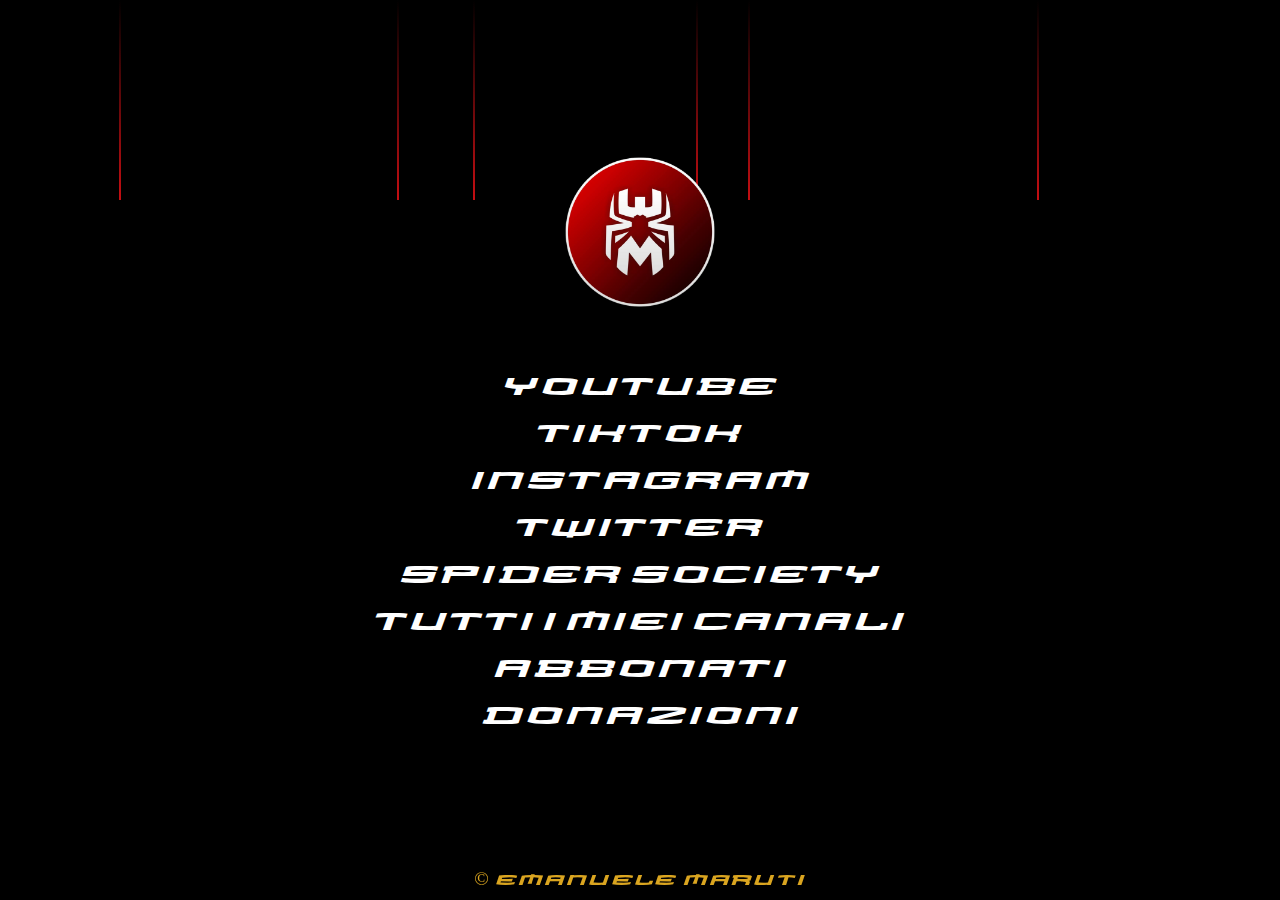
<file: index.html>
<!DOCTYPE html>
<html>
  <head>
    <link rel="icon" type="image/x-icon" href="./assets/favicon_light.ico">
    <link rel="alternate icon" type="image/x-icon" href="./assets/favicon_dark.ico" media="(prefers-color-scheme: dark)">
    <title>Emanuele Maruti</title>
    <link rel="stylesheet" type="text/css" href="./css/style.css">
  </head>
  <body>

    <div class="unban">     
      <a href="unban.html">Unban</a>
    </div>

    <section class="site-container animated-area">
      <div class="logo">
        <img src="./assets/logo.png" alt="Logo" width="150">
      </div>
      <ul class="site-list">
        <li data-value="YOUTUBE">YOUTUBE</li>
        <li data-value="TIKTOK">TIKTOK</li>
        <li data-value="INSTAGRAM">INSTAGRAM</li>
        <li data-value="TWITTER">TWITTER</li>
        <li data-value="SPIDER SOCIETY">SPIDER SOCIETY</li>
        <li data-value="TUTTI I MIEI CANALI">TUTTI I MIEI CANALI</li>
        <li data-value="ABBONATI">ABBONATI</li>
        <li data-value="DONAZIONI">DONAZIONI</li>
      </ul>
      <div class="profile">
        &copy; emanuele maruti
      </div>
    </section>

    <script src="./js/script.js"></script>
  </body>
</html>
</file>
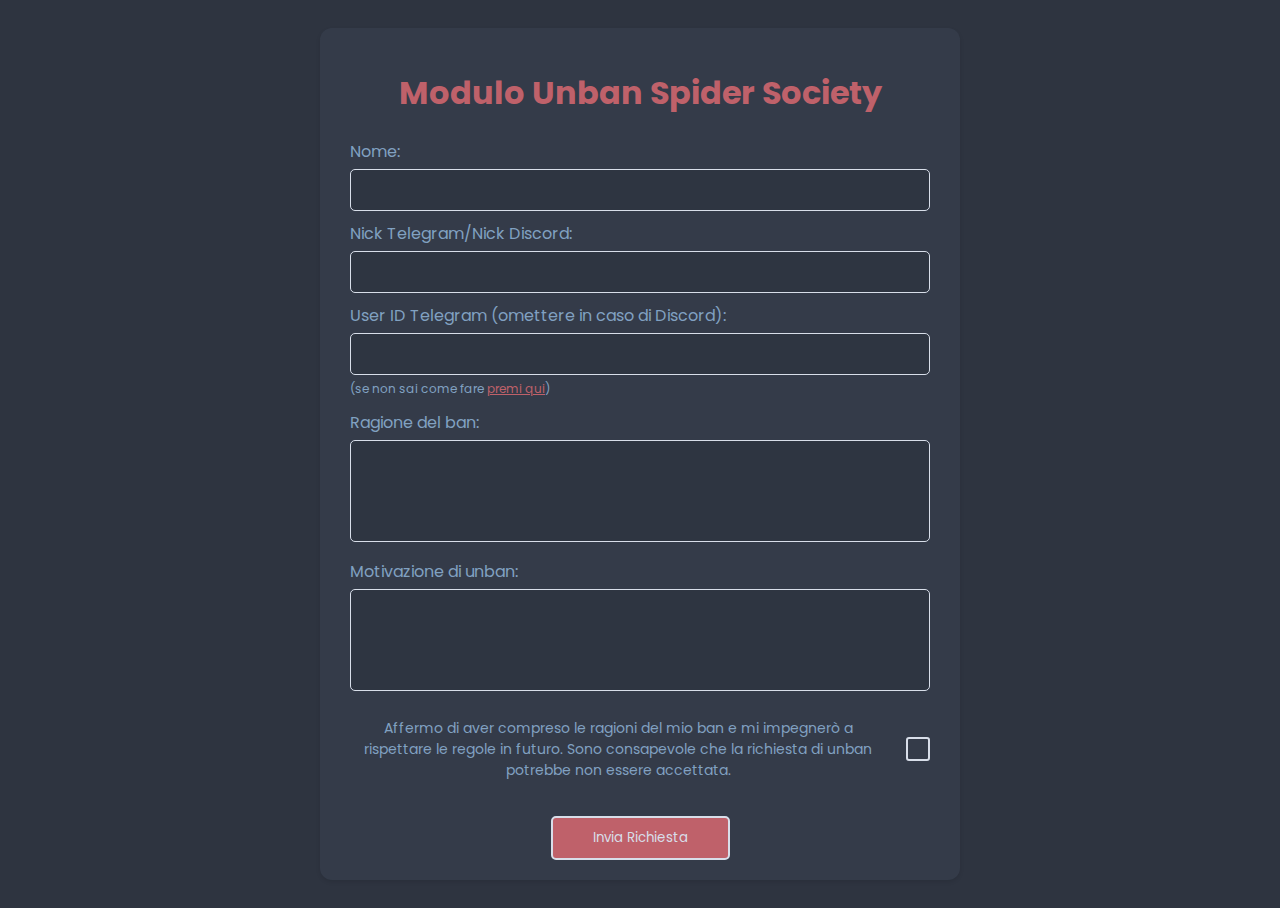
<file: unban.html>
<!DOCTYPE html>
<html lang="it">
<head>
    <meta charset="UTF-8">
    <meta name="viewport" content="width=device-width, initial-scale=1.0">
    <link href="https://fonts.googleapis.com/css2?family=Poppins:wght@400;700&display=swap" rel="stylesheet">
    <link rel="stylesheet" href="./unban/style.css">
    <title>🔓 Modulo Unban Spider Society</title>
</head>
<body>
    <div class="container">
        <h1>Modulo Unban Spider Society</h1>
        <form id="unbanForm">
            <label for="name">Nome:</label>
            <input type="text" id="name" name="name" required>

            <label for="telegramNick">Nick Telegram/Nick Discord:</label>
            <input type="text" id="telegramNick" name="telegramNick" required>

            <label for="telegramID">User ID Telegram (omettere in caso di Discord):</label>
            <input type="text" id="telegramID" name="telegramID" required>
            <span class="help-text">(se non sai come fare <a href="https://t.me/Ilmioid_bot" target="_blank">premi qui</a>)</span>

            <label for="banReason">Ragione del ban:</label>
            <textarea id="banReason" name="banReason" rows="4" required></textarea>

            <label for="unbanMotivation">Motivazione di unban:</label>
            <textarea id="unbanMotivation" name="unbanMotivation" rows="4" required></textarea>

            <div class="acceptance">
                <label>Affermo di aver compreso le ragioni del mio ban e mi impegnerò a rispettare le regole in futuro. Sono consapevole che la richiesta di unban potrebbe non essere accettata.</label>
                <div class="checkbox">
                    <input type="checkbox" id="acceptance" name="acceptance">
                    <label for="acceptance"></label>
                </div>
            </div>
            <br>

            <button type="submit" id="inviaRichiestaBtn">Invia Richiesta</button>
        </form>
    </div>

    <script src="https://cdn.emailjs.com/dist/email.min.js"></script>
    <script src="./unban/script.js"></script>
</body>
</html>
</file>
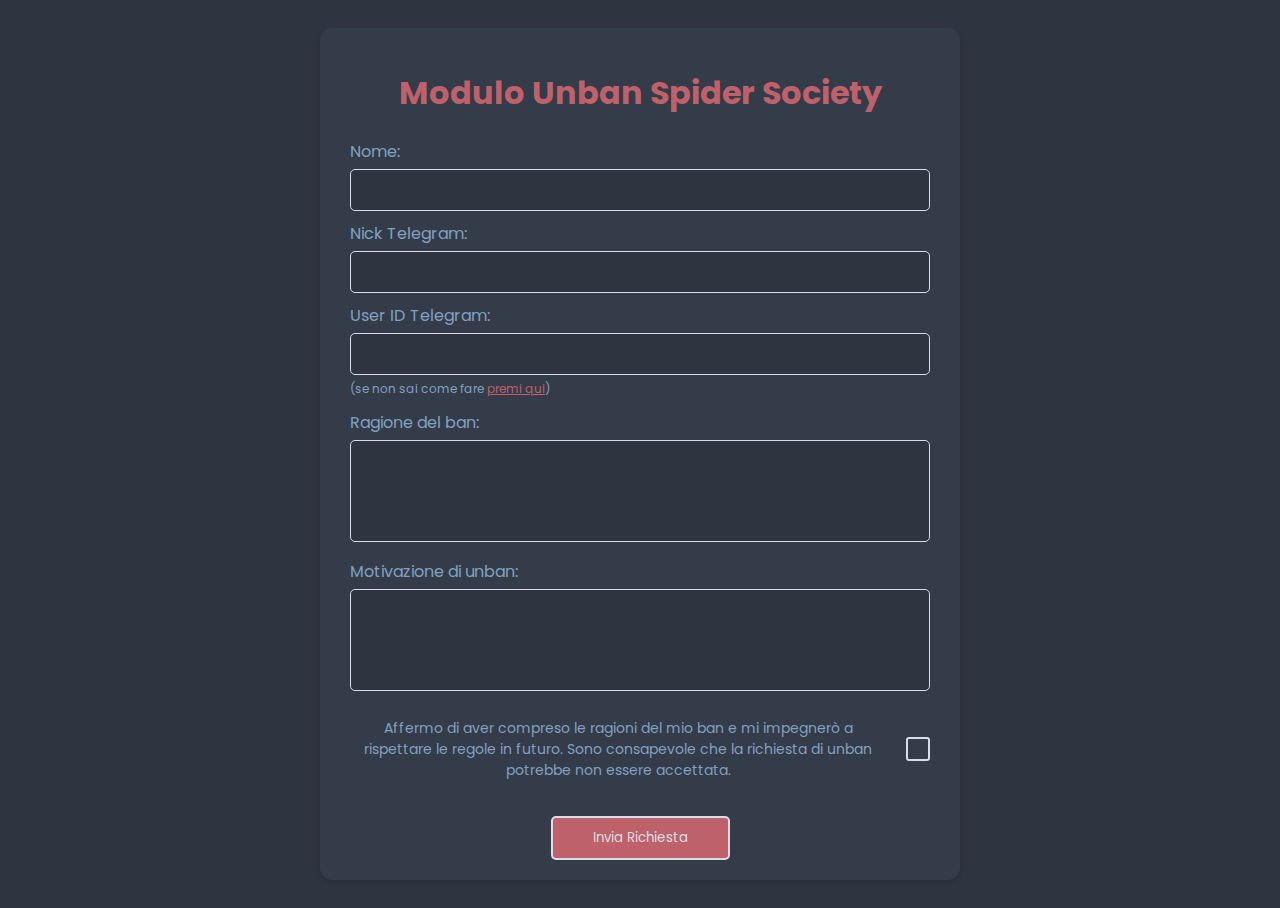
<file: unban/unban.html>
<!DOCTYPE html>
<html lang="it">
<head>
    <meta charset="UTF-8">
    <meta name="viewport" content="width=device-width, initial-scale=1.0">
    <link href="https://fonts.googleapis.com/css2?family=Poppins:wght@400;700&display=swap" rel="stylesheet">
    <link rel="stylesheet" href="style.css">
    <title>🔓 Modulo Unban Spider Society</title>
</head>
<body>
    <div class="container">
        <h1>Modulo Unban Spider Society</h1>
        <form id="unbanForm">
            <label for="name">Nome:</label>
            <input type="text" id="name" name="name" required>

            <label for="telegramNick">Nick Telegram:</label>
            <input type="text" id="telegramNick" name="telegramNick" required>

            <label for="telegramID">User ID Telegram:</label>
            <input type="text" id="telegramID" name="telegramID" required>
            <span class="help-text">(se non sai come fare <a href="https://t.me/Ilmioid_bot" target="_blank">premi qui</a>)</span>

            <label for="banReason">Ragione del ban:</label>
            <textarea id="banReason" name="banReason" rows="4" required></textarea>

            <label for="unbanMotivation">Motivazione di unban:</label>
            <textarea id="unbanMotivation" name="unbanMotivation" rows="4" required></textarea>

            <div class="acceptance">
                <label>Affermo di aver compreso le ragioni del mio ban e mi impegnerò a rispettare le regole in futuro. Sono consapevole che la richiesta di unban potrebbe non essere accettata.</label>
                <div class="checkbox">
                    <input type="checkbox" id="acceptance" name="acceptance">
                    <label for="acceptance"></label>
                </div>
            </div>
            <br>

            <button type="submit" id="inviaRichiestaBtn">Invia Richiesta</button>
        </form>
    </div>

    <script src="https://cdn.emailjs.com/dist/email.min.js"></script>
    <script src="script.js"></script>
</body>
</html>
</file>
<file: css/style.css>
@font-face {
  font-family: 'SpidermanFont';
  src: url('../font/SpidermanFont.ttf');
}

html {
  height: 100%;
  margin: 0;
  padding: 0;
  overflow: hidden;
}

body {
  height: 100%;
  background-image: url("../assets/background.jpg");
  background-repeat: no-repeat;
  background-size: cover;
  font-family: 'SpidermanFont.ttf';
  margin: 0;
  padding: 0;
  overflow: hidden;
}

.site-container {
  display: flex;
  flex-direction: column;
  align-items: center;
  justify-content: center;
  min-height: 100%;
  background-color: black;
  padding-bottom: 0;
  position: relative;
  overflow: hidden;
}

.animated-area {
  position: absolute;
  top: 0;
  left: 0;
  width: 100%;
  height: 100%;
  background-color: #000;
  overflow: hidden;
  z-index: 0;
}

.animated-area span {
  position: absolute;
  top: 0;
  width: 2px;
  height: 200px;
  background-image: linear-gradient(to bottom, transparent, #c50e12);
  animation: shower 4s linear infinite;
  z-index: -1;
}

@keyframes shower {
  from {
    transform: translateY(-50%);
  }
  to {
    transform: translateY(500%);
  }
}


.site-list {
  list-style-type: none;
  padding: 0;
  margin: 0 -16px;
  width: 100%; 
}

.site-list li {
  font-family: 'SpidermanFont';
  font-size: clamp(1rem, 2vw, 1.5rem);
  color: white;
  padding: 0.5rem 1rem;
  border-radius: 0.4rem;
  cursor: pointer;
  margin-bottom: 8px;
  text-align: center; 
  flex: 1 0 33%;
  position: relative;
  z-index: 1; 
}

.site-list li a {
  position: absolute;
  top: 0;
  left: 0;
  width: 100%;
  height: 100%;
  color: inherit;
  text-decoration: none;
  display: flex; 
  justify-content: center; 
}

.site-list li:hover {
  background-color: white;
  color: black;
  opacity: 0.30;
  z-index: 1;
}

.profile {
  position: fixed;
  left: 50%;
  bottom: 10px;
  transform: translateX(-50%);
  text-align: center;
  color: goldenrod;
  font-family: 'SpidermanFont';
  font-size: 1.5vw;
}

.logo {
  display: flex;
  justify-content: center;
  align-items: center;
  margin-bottom: 60px;
}

.logo img {
  width: 100%;
  max-width: 150px;
  height: auto;
}

@media screen and (max-width: 1080px) {

  .site-list li {
    font-size: 4vw !important;
    margin-bottom: 100px !important;
  }

  .logo { 
    margin-bottom: 100px;
  }

  .logo img {
    width: 100%;
    max-width: 200px;
    height: auto;
  }

  .animated-area span {
    height: 40vh; 
    animation: shower 6s linear infinite;
  }
}

.unban {
  display: none;
}
</file>
<file: unban/style.css>
body {
    background-color: #2e3440; 
    color: #d8dee9; 
    font-family: 'Poppins', sans-serif;
    padding: 20px;
}

.container {
    max-width: 600px;
    margin: 0 auto;
    border-radius: 12px;
    padding: 20px;
    background-color: rgba(103, 128, 159, 0.1); 
    box-shadow: 0 2px 4px rgba(0, 0, 0, 0.1);
}

h1 {
    color: #bf616a; 
    text-align: center;
}

label {
    margin-left: 10px;
    display: block;
    margin-top: 10px;
    color: #81a1c1;
}

input, textarea, select {
    margin-left: 10px;
    font-family: 'Poppins', sans-serif;
    width: calc(100% - 20px);
    padding: 10px;
    margin-top: 5px;
    border: 1px solid #d8dee9;
    border-radius: 5px;
    background-color: rgba(0, 0, 0, 0.1);
    color: #d8dee9;
    box-sizing: border-box;
}

button {
    font-family: 'Poppins', sans-serif;
    padding: 10px 40px;
    background-color: #bf616a;
    color: #d8dee9;
    border: 2px solid #d8dee9;
    border-radius: 5px;
    cursor: pointer;
    margin-top: 10px;
    display: block;
    margin-left: auto;
    margin-right: auto;
}

button:hover {
    background-color: #964d55; 
}

.help-text {
    margin-left: 10px;
    font-size: 12px;
    color: #81a1c1;
}

a {
    color: #bf616a;
}

.acceptance {
    margin-left: 10px;
    font-size: 14px;
    text-align: center;
    display: flex;
    align-items: center;
    margin-top: 10px;
}

.acceptance .checkbox {
    margin-left: 10px;
    display: inline-block;
    position: relative;
    margin-right: 5px;
    vertical-align: top;
}

.acceptance .checkbox input {
    margin-left: 10px;
    position: absolute;
    opacity: 0;
}

.acceptance .checkbox label {
    margin-left: 10px;
    position: relative;
    cursor: pointer;
}

.acceptance .checkbox label::before {
    margin-left: 10px;
    content: '';
    display: inline-block;
    width: 20px;
    height: 20px;
    border: 2px solid #d8dee9;
    border-radius: 3px;
    margin-right: 5px;
    vertical-align: middle;
}

.acceptance .checkbox input:checked + label::before {
    margin-left: 10px;
    content: '\2713';
    font-size: 1em;
    text-align: center;
    line-height: 20px;
}

#banReason, #unbanMotivation {
    resize: none;
    width: calc(100% - 20px);
}

@media (max-width: 600px) {
    .container {
        max-width: 90%;
    }
}
</file>
